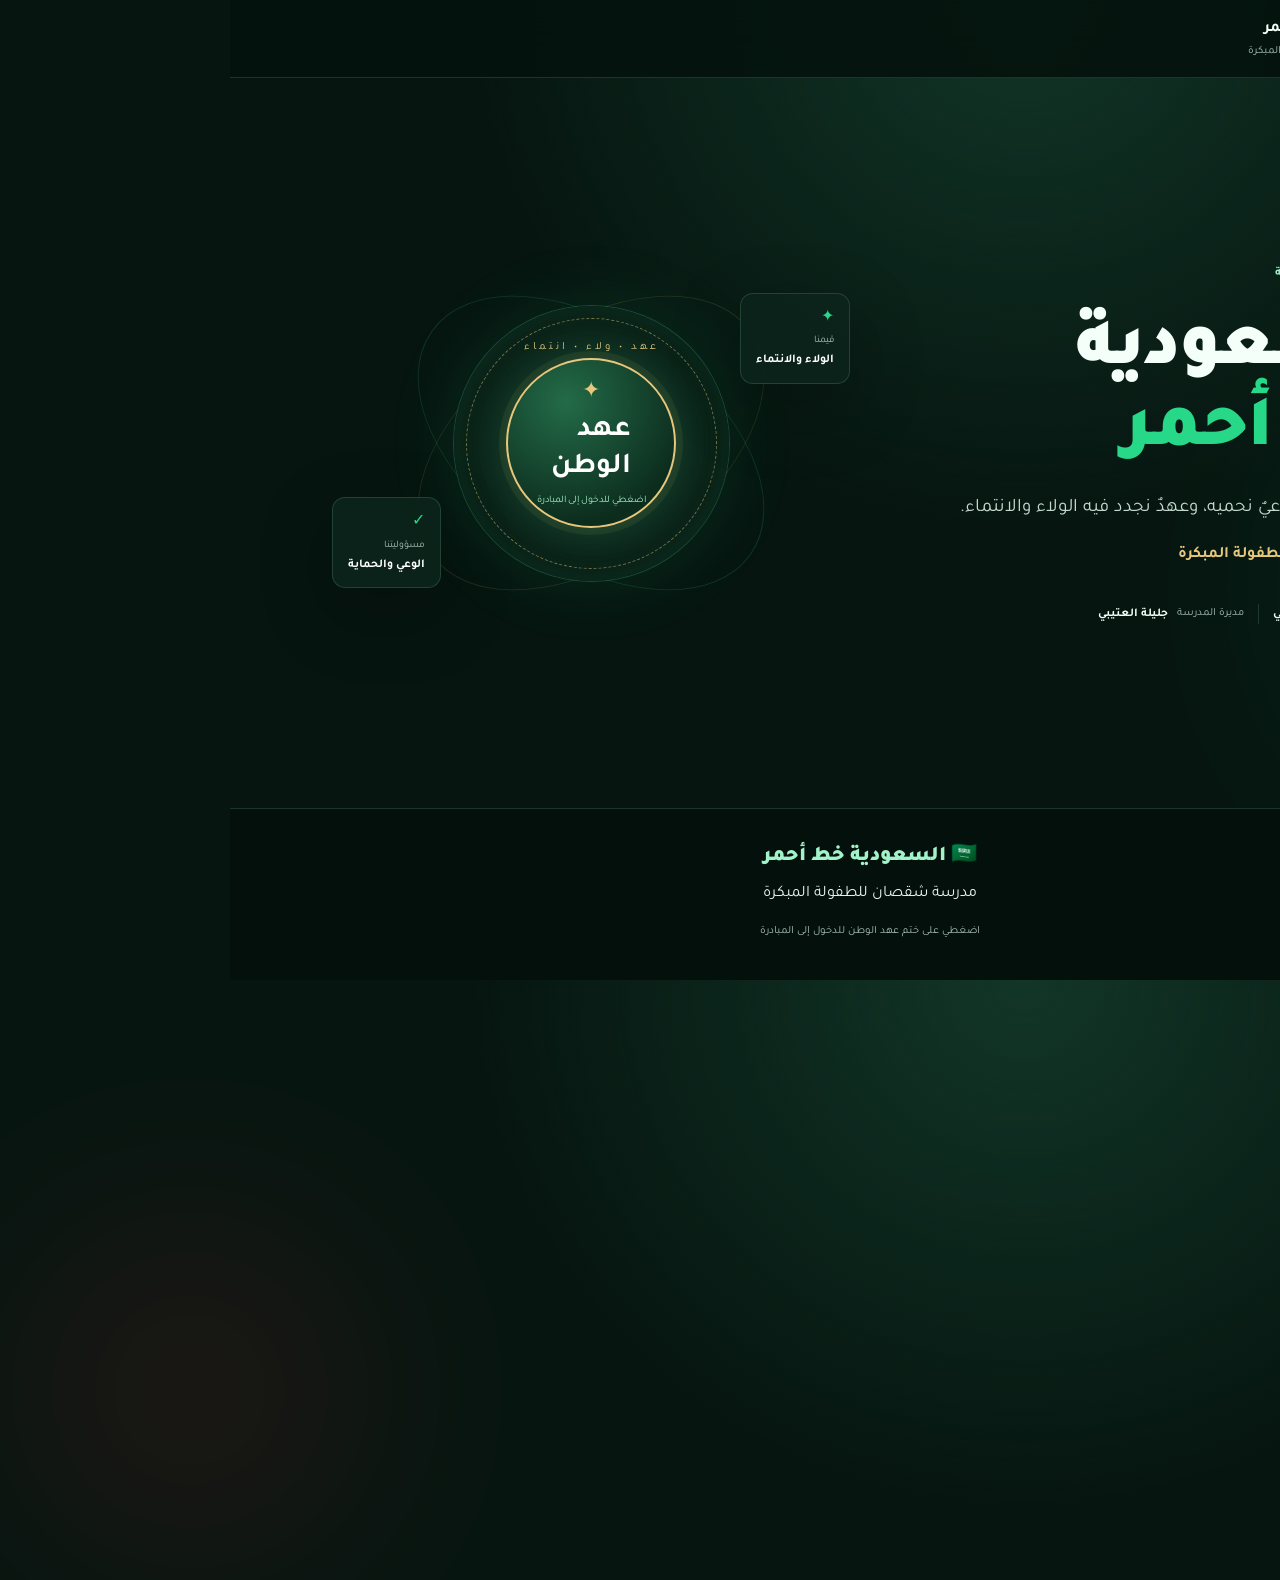
<file: index.html>
<!doctype html>
<html lang="ar" dir="rtl"><head><meta charset="utf-8"><meta name="viewport" content="width=device-width, initial-scale=1"><meta name="theme-color" content="#071b15"><title>السعودية خط أحمر | البداية</title><link rel="stylesheet" href="style.css"></head>
<body class="landing"><div class="ambient ambient-one"></div><div class="ambient ambient-two"></div>
<header class="topbar"><a class="brand" href="index.html"><span class="brand-mark">🇸🇦</span><span><strong>السعودية خط أحمر</strong><small>مدرسة شقصان للطفولة المبكرة</small></span></a></header>
<main class="landing-main"><div class="hero-copy landing-copy"><div class="eyebrow"><span class="pulse"></span> مبادرة وطنية تفاعلية</div><h1>السعودية<br><em>خط أحمر</em></h1><p class="hero-lead">وطنٌ نفخر به، ووعيٌ نحميه، وعهدٌ نجدد فيه الولاء والانتماء.</p><p class="school-line">مدرسة شقصان للطفولة المبكرة</p><div class="signature"><span>رائدة النشاط</span><b>هيلة الربيعي</b><i></i><span>مديرة المدرسة</span><b>جليلة العتيبي</b></div></div>
<div class="hero-visual landing-seal"><div class="orbit orbit-a"></div><div class="orbit orbit-b"></div><div class="seal-wrap"><div class="seal-ring">عهد • ولاء • انتماء</div><a class="seal" href="home.html" aria-label="الدخول إلى المبادرة"><span class="seal-crown">✦</span><strong>عهد<br>الوطن</strong><small>اضغطي للدخول إلى المبادرة</small></a></div><div class="floating-note note-top">✦ <span>قيمنا</span><b>الولاء والانتماء</b></div><div class="floating-note note-bottom">✓ <span>مسؤوليتنا</span><b>الوعي والحماية</b></div></div></main>
<footer><div class="footer-brand">🇸🇦 السعودية خط أحمر</div><p>مدرسة شقصان للطفولة المبكرة</p><small>اضغطي على ختم عهد الوطن للدخول إلى المبادرة</small></footer></body></html>
</file>
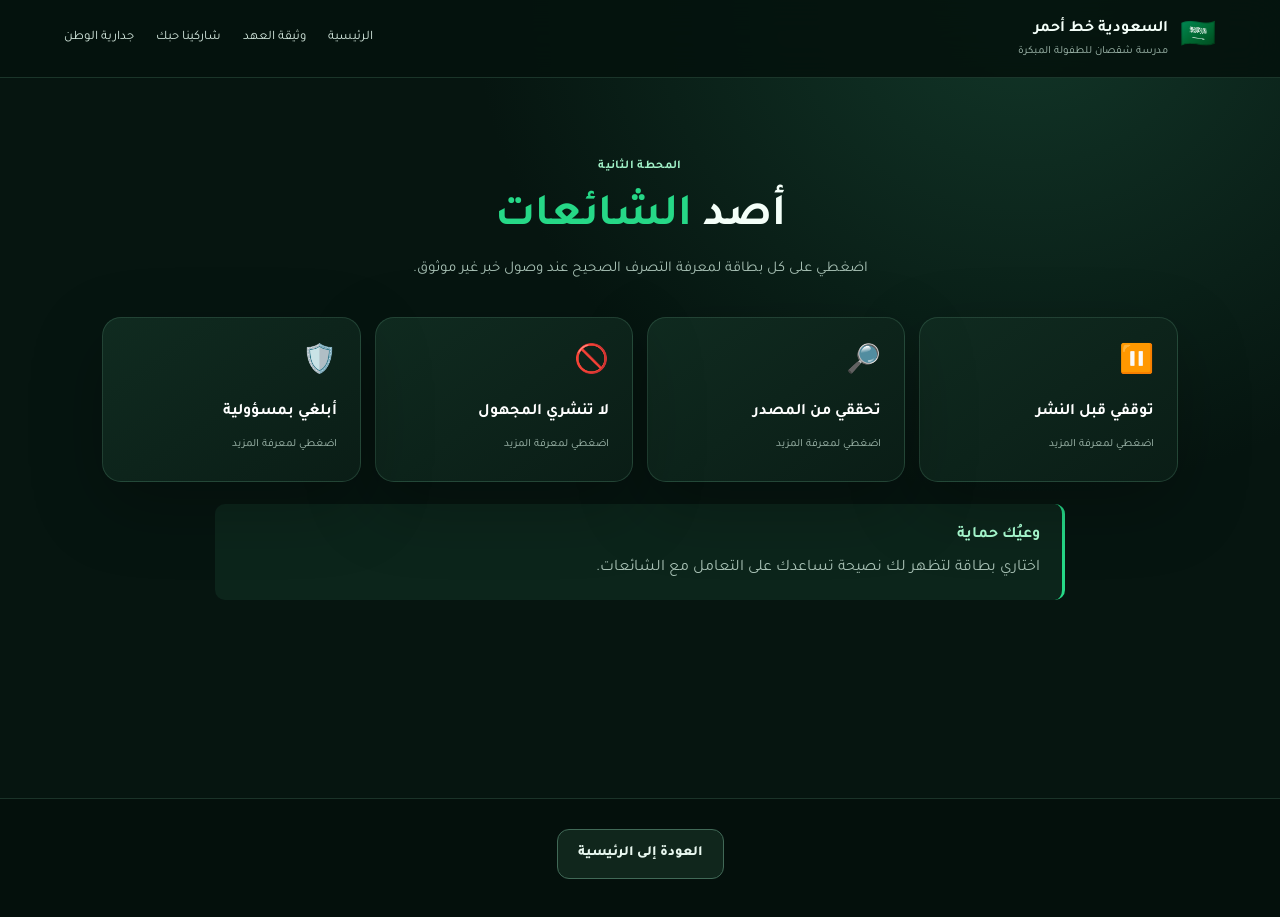
<file: rumors.html>
<!doctype html><html lang="ar" dir="rtl"><head><meta charset="utf-8"><meta name="viewport" content="width=device-width, initial-scale=1"><title>أصد الشائعات | السعودية خط أحمر</title><link rel="stylesheet" href="style.css"></head><body><header class="topbar"><a class="brand" href="home.html"><span class="brand-mark">🇸🇦</span><span><strong>السعودية خط أحمر</strong><small>مدرسة شقصان للطفولة المبكرة</small></span></a><nav class="always-nav"><a href="home.html">الرئيسية</a><a href="pledge.html">وثيقة العهد</a><a href="share.html">شاركينا حبك</a><a href="wall.html">جدارية الوطن</a></nav></header><main class="section page-section"><div class="section-heading"><span class="eyebrow">المحطة الثانية</span><h2>أصد <em>الشائعات</em></h2><p>اضغطي على كل بطاقة لمعرفة التصرف الصحيح عند وصول خبر غير موثوق.</p></div><div class="rumor-grid"><button class="rumor-card" data-title="توقفي قبل النشر" data-detail="لا تعيدي إرسال الخبر فورًا، حتى لو وصلك من شخص تعرفينه. التوقف يمنحك فرصة للتحقق."><span>⏸️</span><b>توقفي قبل النشر</b><small>اضغطي لمعرفة المزيد</small></button><button class="rumor-card" data-title="تحققي من المصدر" data-detail="ابحثي عن الخبر في المصادر الرسمية والموثوقة، وتحققي من تاريخ النشر وسياقه."><span>🔎</span><b>تحققي من المصدر</b><small>اضغطي لمعرفة المزيد</small></button><button class="rumor-card" data-title="لا تنشري المجهول" data-detail="تجنبي تداول الرسائل المجهولة أو الصور المقتطعة التي لا توضح المصدر أو السياق."><span>🚫</span><b>لا تنشري المجهول</b><small>اضغطي لمعرفة المزيد</small></button><button class="rumor-card" data-title="أبلغي عن المحتوى المضلل" data-detail="إذا كان المحتوى مضللًا أو ضارًا، استخدمي أدوات الإبلاغ في المنصة، واطلبي المساعدة من شخص بالغ موثوق عند الحاجة."><span>🛡️</span><b>أبلغي بمسؤولية</b><small>اضغطي لمعرفة المزيد</small></button></div><div class="tip-box" id="rumorDetail"><strong>وعيُك حماية</strong><p>اختاري بطاقة لتظهر لك نصيحة تساعدك على التعامل مع الشائعات.</p></div></main><footer><a class="btn btn-ghost" href="home.html">العودة إلى الرئيسية</a></footer><script src="rumors.js"></script></body></html>
</file>
<file: style.css>
@import url('https://fonts.googleapis.com/css2?family=Tajawal:wght@400;500;600;700;800;900&display=swap');
:root{--bg:#061510;--panel:#0c241b;--green:#26d887;--green2:#a2f3c9;--gold:#e6c77b;--text:#f4fff9;--muted:#a8c1b5;--line:rgba(145,222,182,.17);--shadow:0 24px 70px rgba(0,0,0,.25)}*{box-sizing:border-box}html{scroll-behavior:smooth;scroll-padding-top:90px}body{margin:0;background:radial-gradient(ellipse at 80% 0%,#123628 0,transparent 38%),var(--bg);color:var(--text);font-family:'Tajawal',sans-serif;line-height:1.7;overflow-x:hidden}a{color:inherit;text-decoration:none}button,input,textarea{font:inherit}.ambient{position:absolute;pointer-events:none;width:380px;height:380px;border-radius:50%;filter:blur(110px);opacity:.13;z-index:-1}.ambient-one{background:#1cda85;top:400px;right:-200px}.ambient-two{background:#b72a38;top:1200px;left:-230px}.topbar{min-height:78px;position:sticky;top:0;z-index:10;display:flex;align-items:center;justify-content:space-between;padding:0 max(5vw,20px);background:rgba(5,19,14,.92);backdrop-filter:blur(18px);border-bottom:1px solid var(--line)}.brand{display:flex;align-items:center;gap:12px}.brand-mark{font-size:29px}.brand strong,.brand small{display:block}.brand strong{font-size:16px}.brand small{font-size:11px;color:var(--muted)}nav{display:flex;gap:22px;font-size:13px;color:#d5e9df}nav a:hover{color:var(--green)}.menu-toggle{display:none;background:none;border:0;color:white;font-size:25px}.hero{min-height:530px;display:grid;grid-template-columns:1.05fr .95fr;align-items:center;gap:40px;padding:65px max(8vw,24px) 55px;max-width:1400px;margin:auto}.landing-main{min-height:calc(100vh - 170px);display:grid;grid-template-columns:1fr 1fr;align-items:center;gap:40px;padding:55px max(8vw,24px);max-width:1400px;margin:auto}.eyebrow{display:inline-flex;align-items:center;gap:9px;color:var(--green2);font-weight:700;font-size:12px;letter-spacing:.4px}.pulse{width:7px;height:7px;border-radius:50%;background:var(--green);box-shadow:0 0 15px var(--green)}h1{font-size:clamp(48px,6vw,83px);line-height:1.05;letter-spacing:-2px;margin:23px 0 20px;font-weight:900}h1 em,h2 em{font-style:normal;color:var(--green)}.hero-lead{font-size:19px;color:#c4d9ce;max-width:500px;margin:0 0 10px}.school-line{color:var(--gold);font-weight:700}.hero-actions{display:flex;flex-wrap:wrap;gap:12px;margin-top:28px}.btn{border:1px solid transparent;border-radius:12px;padding:12px 20px;font-weight:800;font-size:14px;cursor:pointer;display:inline-flex;align-items:center;justify-content:center;gap:15px;transition:.2s}.btn:hover{transform:translateY(-2px)}.btn-primary{background:linear-gradient(135deg,#35e49a,#159c61);color:#042015;box-shadow:0 10px 28px #1bbd7130}.btn-ghost{border-color:#416957;background:#10261c;color:#e8f7ef}.signature{display:flex;align-items:center;gap:9px;flex-wrap:wrap;margin-top:35px;color:var(--muted);font-size:11px}.signature b{color:#f3fff7;font-size:12px}.signature i{height:20px;border-right:1px solid var(--line);margin:0 5px}.hero-visual{height:420px;display:grid;place-items:center;position:relative}.orbit{position:absolute;border:1px solid #42d98d2a;border-radius:50%;width:390px;height:390px}.orbit-a{transform:rotate(35deg) scaleY(.6)}.orbit-b{transform:rotate(-35deg) scaleY(.6);border-color:#c5a7592a}.seal-wrap{width:275px;height:275px;border-radius:50%;display:grid;place-items:center;position:relative;background:radial-gradient(circle,#1b4934,#0a2017 66%);box-shadow:0 0 0 1px #57dc963b,0 0 70px #22d37d20,inset 0 0 30px #2ad58213}.seal-ring{position:absolute;inset:12px;border:1px dashed #d6bd6c88;border-radius:50%;display:flex;justify-content:center;align-items:flex-start;padding-top:20px;font-size:11px;letter-spacing:3px;color:var(--gold)}.seal{width:170px;height:170px;border-radius:50%;border:2px solid var(--gold);outline:7px solid #d4b96614;background:radial-gradient(circle at 35% 25%,#236b48,#0c2c1d 75%);color:white;display:flex;flex-direction:column;align-items:center;justify-content:center;cursor:pointer;box-shadow:0 0 40px #29db7e20;transition:.25s}.seal:hover{transform:scale(1.05);box-shadow:0 0 50px #29db7e4a}.seal-crown{color:var(--gold);font-size:22px}.seal strong{font-size:29px;line-height:1.25}.seal small{font-size:10px;color:var(--green2);margin-top:7px;text-align:center;padding:0 10px}.seal-static{cursor:default}.floating-note{position:absolute;background:#0c241beF;border:1px solid var(--line);border-radius:13px;padding:12px 15px;box-shadow:var(--shadow);font-size:16px;color:var(--green)}.floating-note span,.floating-note b{display:block}.floating-note span{font-size:10px;color:var(--muted)}.floating-note b{font-size:12px;color:#fff}.note-top{top:60px;right:0}.note-bottom{bottom:65px;left:0}.stats{display:grid;grid-template-columns:repeat(4,1fr);max-width:1080px;margin:0 auto 45px;padding:0 24px}.stats>div{display:grid;grid-template-columns:auto 1fr;column-gap:12px;align-items:center;padding:20px;border-left:1px solid var(--line)}.stats>div:last-child{border:0}.stat-icon{grid-row:span 2;font-size:25px}.stats strong{font-size:24px;color:var(--green2);line-height:1.2}.stats small{font-size:11px;color:var(--muted)}.section{padding:75px max(8vw,24px);max-width:1400px;margin:auto}.page-section{min-height:calc(100vh - 180px)}.section-heading{text-align:center;margin:0 auto 35px;max-width:650px}.section-heading h2{font-size:clamp(30px,4vw,45px);line-height:1.25;margin:10px 0}.section-heading p{color:var(--muted);font-size:15px;margin:8px 0}.mission-grid{display:grid;grid-template-columns:repeat(3,1fr);gap:18px}.mission-card,.panel,.rumor-card{background:linear-gradient(145deg,#102b20,#0a1d16);border:1px solid var(--line);border-radius:19px;box-shadow:var(--shadow)}.mission-card{padding:28px;position:relative;overflow:hidden;transition:.25s}.mission-card:hover{transform:translateY(-5px);border-color:#2fca7b88}.mission-number{position:absolute;left:22px;top:20px;color:#46735c;font-size:12px}.mission-icon{font-size:32px;display:block;margin-bottom:18px}.mission-card h3{margin:0 0 8px;font-size:21px}.mission-card p{color:var(--muted);font-size:13px;min-height:48px}.card-link{display:block;color:var(--green2);font-weight:800;font-size:12px;margin-top:20px}.panel{padding:28px}.pledge-form,.share-form{max-width:680px;margin:0 auto;display:grid;gap:12px}.pledge-form label,.share-form label{font-weight:700;font-size:13px;color:#d7e9df}.pledge-form input:not([type=checkbox]),.share-form input:not([type=file]),textarea{width:100%;border:1px solid #315744;border-radius:10px;background:#061811;color:white;padding:13px 14px;outline:none}.pledge-form input:focus,.share-form input:focus,textarea:focus{border-color:var(--green)}.check-row{display:flex;align-items:flex-start;gap:10px;margin:8px 0 12px;color:var(--muted)!important;font-weight:500!important}.check-row input{margin-top:6px;accent-color:var(--green)}.certificate{max-width:780px;margin:24px auto 0;text-align:center;background:#102b20;border:1px solid var(--gold);padding:14px}.certificate-inner{border:1px dashed #d6bd6c88;padding:28px 22px}.cert-emblem{font-size:38px}.certificate h3{font-size:30px;color:var(--gold);margin:5px}.certificate p{color:#d6e6dc}.certificate #certName{display:block;font-size:25px;color:var(--green2);margin:5px}.cert-footer{display:flex;justify-content:space-between;gap:12px;border-top:1px solid var(--line);padding-top:14px;margin-top:22px;font-size:11px;color:var(--muted)}.print-btn{margin:14px}.rumor-grid{display:grid;grid-template-columns:repeat(4,1fr);gap:14px}.rumor-card{text-align:right;padding:23px;color:white;cursor:pointer;display:flex;flex-direction:column;gap:10px;min-height:165px}.rumor-card:hover,.rumor-card.active{border-color:var(--green);background:#123524}.rumor-card>span{font-size:28px}.rumor-card b{font-size:16px}.rumor-card small{color:var(--muted);font-size:11px}.tip-box{max-width:850px;margin:22px auto 0;border-right:3px solid var(--green);padding:18px 22px;background:#0c251b;border-radius:10px}.tip-box strong{color:var(--green2)}.tip-box p{color:var(--muted);margin:6px 0 0}.form-note{color:var(--muted);font-size:11px;margin:0 0 8px}.share-form input[type=file]{font-size:12px;color:var(--muted);padding:8px}.notice{max-width:680px;margin:15px auto;padding:14px;border-radius:10px;background:#103d2a;color:var(--green2)}.wall-grid{display:grid;grid-template-columns:repeat(3,1fr);gap:15px}.empty-wall{grid-column:1/-1;text-align:center;padding:45px 20px;border:1px dashed #315744;border-radius:18px;color:var(--muted)}.empty-wall span{font-size:32px}.empty-wall b{display:block;color:#e6f5ec;margin:10px}.wall-card{padding:22px;border:1px solid var(--line);border-radius:15px;background:#0d251b}.wall-card p{white-space:pre-wrap}.wall-card small{color:var(--green2)}.wall-card img{width:100%;max-height:220px;object-fit:cover;border-radius:10px}.admin-panel{max-width:850px;margin:auto}.pending-item{padding:15px 0;border-bottom:1px solid var(--line)}.pending-item p{white-space:pre-wrap}.pending-item button{margin:5px 6px 0 0;padding:6px 12px;border:1px solid var(--line);border-radius:8px;background:#173a29;color:white;cursor:pointer}.pending-item .reject{background:#4a1c22}footer{text-align:center;border-top:1px solid var(--line);padding:30px 20px 38px;background:#04100c}.footer-brand{font-size:21px;font-weight:900;color:var(--green2)}footer p{margin:6px;color:#e6f5ec}footer .footer-names{font-size:12px;color:var(--gold)}footer .footer-names span{padding:0 8px;color:#527d65}footer small{display:block;color:var(--muted);font-size:11px;margin-top:15px}[hidden]{display:none!important}
@media(max-width:850px){.hero,.landing-main{grid-template-columns:1fr;text-align:center;padding-top:40px}.landing-main{gap:0}.hero-copy{order:1}.hero-visual{order:0;height:320px}.landing-copy{order:0}.landing-seal{order:1}.hero-lead{margin-inline:auto}.signature{justify-content:center}.orbit{width:300px;height:300px}.seal-wrap{width:235px;height:235px}.seal{width:145px;height:145px}.seal strong{font-size:25px}.note-top{right:4%}.note-bottom{left:4%}.mission-grid{grid-template-columns:1fr 1fr}.rumor-grid{grid-template-columns:repeat(2,1fr)}.wall-grid{grid-template-columns:1fr 1fr}.stats{grid-template-columns:1fr 1fr}.stats>div:nth-child(2){border-left:0}.stats>div{border-bottom:1px solid var(--line)}.always-nav{display:none}}@media(max-width:560px){.topbar{min-height:68px}.menu-toggle{display:block}nav{display:none;position:absolute;top:68px;right:0;left:0;background:#071b13;padding:18px 24px;flex-direction:column;gap:15px;border-bottom:1px solid var(--line)}nav.open{display:flex}.brand strong{font-size:14px}.brand small{font-size:10px}.hero,.landing-main{padding-inline:22px;gap:8px}.hero-visual{height:290px}.floating-note{padding:8px 10px}.note-top{top:35px}.note-bottom{bottom:35px}h1{font-size:52px}.hero-lead{font-size:16px}.section{padding:55px 20px}.stats{padding:0 14px}.stats>div{padding:14px 8px;column-gap:7px}.stats strong{font-size:21px}.mission-grid{grid-template-columns:1fr}.mission-card{padding:22px}.rumor-grid{gap:10px}.rumor-card{padding:15px;min-height:155px}.rumor-card b{font-size:14px}.wall-grid{grid-template-columns:1fr}.panel{padding:20px}.cert-footer{flex-direction:column}.signature{gap:7px}}@media print{body{background:white;color:#111}.topbar,footer,.print-btn{display:none!important}.certificate{display:block!important;background:white;color:#111;box-shadow:none;border:2px solid #b99b45;max-width:none}.certificate-inner{border-color:#b99b45}.certificate p,.certificate span{color:#333!important}.certificate h3,.certificate #certName{color:#155b39!important}}


/* إصلاح تفاعل ختم صفحة البداية على الجوال */
.landing-seal .orbit,
.landing-seal .seal-ring,
.landing-seal .floating-note {
  pointer-events: none;
}
.landing-seal .seal {
  position: relative;
  z-index: 5;
  pointer-events: auto;
  -webkit-tap-highlight-color: transparent;
}
</file>
